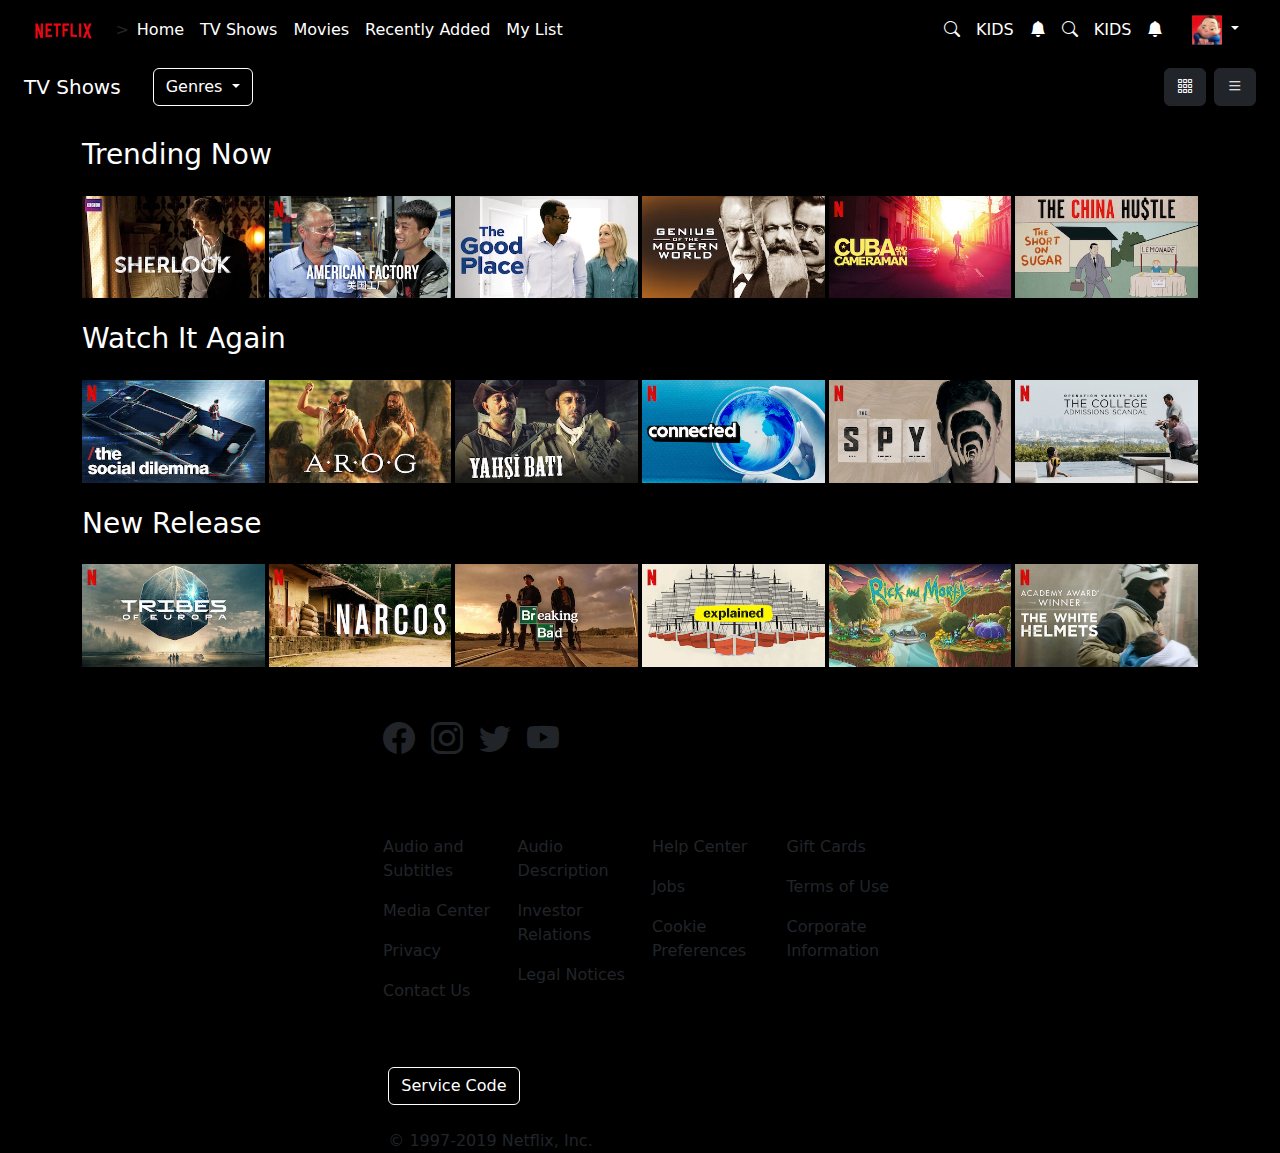
<file: index.html>
<!DOCTYPE html>
<html lang="en">
  <head>
    <meta charset="utf-8" />
    <meta name="viewport" content="width=device-width, initial-scale=1" />
    <title>Bootstrap demo</title>
    <link rel="stylesheet" href="/reset.css" />
    <link rel="stylesheet" href="/style.css" />
    <link
      rel="stylesheet"
      href="https://cdn.jsdelivr.net/npm/bootstrap-icons@1.11.3/font/bootstrap-icons.min.css"
    />
    <link
      href="https://cdn.jsdelivr.net/npm/bootstrap@5.3.3/dist/css/bootstrap.min.css"
      rel="stylesheet"
      integrity="sha384-QWTKZyjpPEjISv5WaRU9OFeRpok6YctnYmDr5pNlyT2bRjXh0JMhjY6hW+ALEwIH"
      crossorigin="anonymous"
    />
  </head>
  <body class="bg-black">
    <header>
      <nav class="navbar navbar-expand-lg navbar-dark bg-black px-3">
        <div class="container-fluid">
          <a class="navbar-brand" href="#">
            <img
              src="/assets/netflix_logo.png"
              alt="Netflix Logo"
              class="img-fluid avatar-img"
            />
          </a>

          >
          <button
            class="navbar-toggler"
            type="button"
            data-bs-toggle="collapse"
            data-bs-target="#navbarNav"
            aria-controls="navbarNav"
            aria-expanded="false"
            aria-label="Toggle navigation"
          >
            <span class="navbar-toggler-icon"></span>
          </button>

          <div class="collapse navbar-collapse" id="navbarNav">
            <ul class="navbar-nav me-auto mb-2 mb-lg-0">
              <li class="nav-item">
                <a class="nav-link text-white" href="#">Home</a>
              </li>
              <li class="nav-item">
                <a class="nav-link text-white" href="#">TV Shows</a>
              </li>
              <li class="nav-item">
                <a class="nav-link text-white" href="#">Movies</a>
              </li>
              <li class="nav-item">
                <a class="nav-link text-white" href="#">Recently Added</a>
              </li>
              <li class="nav-item">
                <a class="nav-link text-white" href="#">My List</a>
              </li>
            </ul>
          </div>

          <div class="d-flex align-items-center">
            <a href="#" class="text-white me-3">
              <i class="bi bi-search"></i>
            </a>
            <span class="text-white me-3">KIDS</span>
            <a href="#" class="text-white me-3">
              <i class="bi bi-bell-fill"></i>
            </a>

            <div class="d-flex align-items-center">
              <a href="#" class="text-white me-3">
                <i class="bi bi-search"></i>
              </a>
              <span class="text-white me-3">KIDS</span>
              <a href="#" class="text-white me-3">
                <i class="bi bi-bell-fill"></i>
              </a>

              <div class="dropdown">
                <button
                  class="btn dropdown-toggle text-white"
                  type="button"
                  id="avatarDropdown"
                  data-bs-toggle="dropdown"
                  aria-expanded="false"
                >
                  <img
                    src="/assets/avatar.png"
                    alt="avatar"
                    class="img-fluid avatar-img"
                  />
                </button>
                <ul
                  class="dropdown-menu dropdown-menu-end"
                  aria-labelledby="avatarDropdown"
                >
                  <li>
                    <a class="dropdown-item" href="/Edit Profile.html"
                      >Profile</a
                    >
                  </li>
                  <li>
                    <a class="dropdown-item" href="/account.html">Settings</a>
                  </li>
                  <li><a class="dropdown-item" href="#">Log Out</a></li>
                </ul>
              </div>
            </div>
          </div>
        </div>
      </nav>
    </header>

    <main>
      <section>
        <div class="container-fluid">
          <nav class="navbar navbar-expand-lg navbar-light w-100">
            <div class="container-fluid">
              <span class="navbar-brand h4 mb-0 text-white">TV Shows</span>

              <div class="dropdown ms-3">
                <button
                  class="btn dropdown-toggle border border-white text-white"
                  type="button"
                  id="dropdownGenres"
                  data-bs-toggle="dropdown"
                  aria-expanded="false"
                >
                  Genres
                </button>
                <ul class="dropdown-menu" aria-labelledby="dropdownGenres">
                  <li><a class="dropdown-item" href="#">Action</a></li>
                  <li><a class="dropdown-item" href="#">Comedy</a></li>
                  <li><a class="dropdown-item" href="#">Drama</a></li>
                </ul>
              </div>

              <div class="ms-auto view-buttons d-flex">
                <button class="btn btn-dark me-2" type="button">
                  <i class="bi bi-grid-3x3-gap"></i>
                </button>
                <button class="btn btn-dark" type="button">
                  <i class="bi bi-list"></i>
                </button>
              </div>
            </div>
          </nav>
        </div>
      </section>
      <section>
        <div class="container">
          <h3 class="mt-4 mb-4 text-white">Trending Now</h3>

          <div class="row g-1">
            <div class="col-4 col-sm-2">
              <div>
                <img src="/assets/media/media0.webp" class="img-fluid" alt="" />
              </div>
            </div>
            <div class="col-4 col-sm-2">
              <div>
                <img src="/assets/media/media1.jpg" class="img-fluid" alt="" />
              </div>
            </div>
            <div class="col-4 col-sm-2">
              <div>
                <img src="/assets/media/media2.webp" class="img-fluid" alt="" />
              </div>
            </div>
            <div class="col-4 col-sm-2">
              <div>
                <img src="/assets/media/media3.webp" class="img-fluid" alt="" />
              </div>
            </div>
            <div class="col-4 col-sm-2">
              <div>
                <img src="/assets/media/media4.jpg" class="img-fluid" alt="" />
              </div>
            </div>
            <div class="col-4 col-sm-2">
              <div>
                <img src="/assets/media/media5.webp" class="img-fluid" alt="" />
              </div>
            </div>
          </div>
        </div>
      </section>

      <section>
        <div class="container">
          <h3 class="mt-4 mb-4 text-white">Watch It Again</h3>

          <div class="row g-1">
            <div class="col-4 col-sm-2">
              <div>
                <img src="/assets/media/media6.jpg" class="img-fluid" alt="" />
              </div>
            </div>
            <div class="col-4 col-sm-2">
              <div>
                <img src="/assets/media/media7.webp" class="img-fluid" alt="" />
              </div>
            </div>
            <div class="col-4 col-sm-2">
              <div>
                <img src="/assets/media/media8.webp" class="img-fluid" alt="" />
              </div>
            </div>
            <div class="col-4 col-sm-2">
              <div>
                <img src="/assets/media/media9.jpg" class="img-fluid" alt="" />
              </div>
            </div>
            <div class="col-4 col-sm-2">
              <div>
                <img src="/assets/media/media10.jpg" class="img-fluid" alt="" />
              </div>
            </div>
            <div class="col-4 col-sm-2">
              <div>
                <img src="/assets/media/media11.jpg" class="img-fluid" alt="" />
              </div>
            </div>
          </div>
        </div>
      </section>

      <section>
        <div class="container">
          <h3 class="mt-4 mb-4 text-white">New Release</h3>

          <div class="row g-1">
            <div class="col-4 col-sm-2">
              <div>
                <img src="/assets/media/media12.jpg" class="img-fluid" alt="" />
              </div>
            </div>
            <div class="col-4 col-sm-2">
              <div>
                <img src="/assets/media/media13.jpg" class="img-fluid" alt="" />
              </div>
            </div>
            <div class="col-4 col-sm-2">
              <div>
                <img
                  src="/assets/media/media14.webp"
                  class="img-fluid"
                  alt=""
                />
              </div>
            </div>
            <div class="col-4 col-sm-2">
              <div>
                <img src="/assets/media/media15.jpg" class="img-fluid" alt="" />
              </div>
            </div>
            <div class="col-4 col-sm-2">
              <div>
                <img
                  src="/assets/media/media16.webp"
                  class="img-fluid"
                  alt=""
                />
              </div>
            </div>
            <div class="col-4 col-sm-2">
              <div>
                <img src="/assets/media/media17.jpg" class="img-fluid" alt="" />
              </div>
            </div>
          </div>
        </div>
      </section>
    </main>

    <footer>
      <section class="mt-5">
        <div class="container text-center">
          <div class="row">
            <div class="col"></div>
            <div class="col-6">
              <ul class="nav justify-content-start gap-3 ms-3">
                <li class="nav-item">
                  <i class="bi bi-facebook fs-2"></i>
                </li>
                <li class="nav-item">
                  <i class="bi bi-instagram fs-2"></i>
                </li>
                <li class="nav-item">
                  <i class="bi bi-twitter fs-2"></i>
                </li>
                <li class="nav-item">
                  <i class="bi bi-youtube fs-2"></i>
                </li>
              </ul>
            </div>
            <div class="col"></div>
          </div>
        </div>
      </section>

      <div class="container">
        <div class="row">
          <div class="col"></div>
          <div class="col-12 col-md-6">
            <div class="container mt-4 px-3 p-5">
              <div class="row text-start">
                <div class="col-6 col-md-3">
                  <p>Audio and Subtitles</p>
                  <p>Media Center</p>
                  <p>Privacy</p>
                  <p>Contact Us</p>
                </div>
                <div class="col-6 col-md-3">
                  <p>Audio Description</p>
                  <p>Investor Relations</p>
                  <p>Legal Notices</p>
                </div>
                <div class="col-6 col-md-3">
                  <p>Help Center</p>
                  <p>Jobs</p>
                  <p>Cookie Preferences</p>
                </div>
                <div class="col-6 col-md-3">
                  <p>Gift Cards</p>
                  <p>Terms of Use</p>
                  <p>Corporate Information</p>
                </div>
              </div>
            </div>
          </div>
          <div class="col"></div>
        </div>
      </div>
      <div>
        <div class="row">
          <div class="col"></div>
          <div class="col-5 ms-3">
            <button class="btn border border-white text-white">
              Service Code
            </button>
          </div>
          <div class="col"></div>
        </div>
      </div>
      <div>
        <div class="row mt-4">
          <div class="col"></div>
          <div class="col-5 ms-3">
            <span>© 1997-2019 Netflix, Inc.</span>
          </div>
          <div class="col"></div>
        </div>
      </div>
    </footer>

    <script
      src="https://cdn.jsdelivr.net/npm/bootstrap@5.3.3/dist/js/bootstrap.bundle.min.js"
      integrity="sha384-YvpcrYf0tY3lHB60NNkmXc5s9fDVZLESaAA55NDzOxhy9GkcIdslK1eN7N6jIeHz"
      crossorigin="anonymous"
    ></script>
  </body>
</html>
</file>
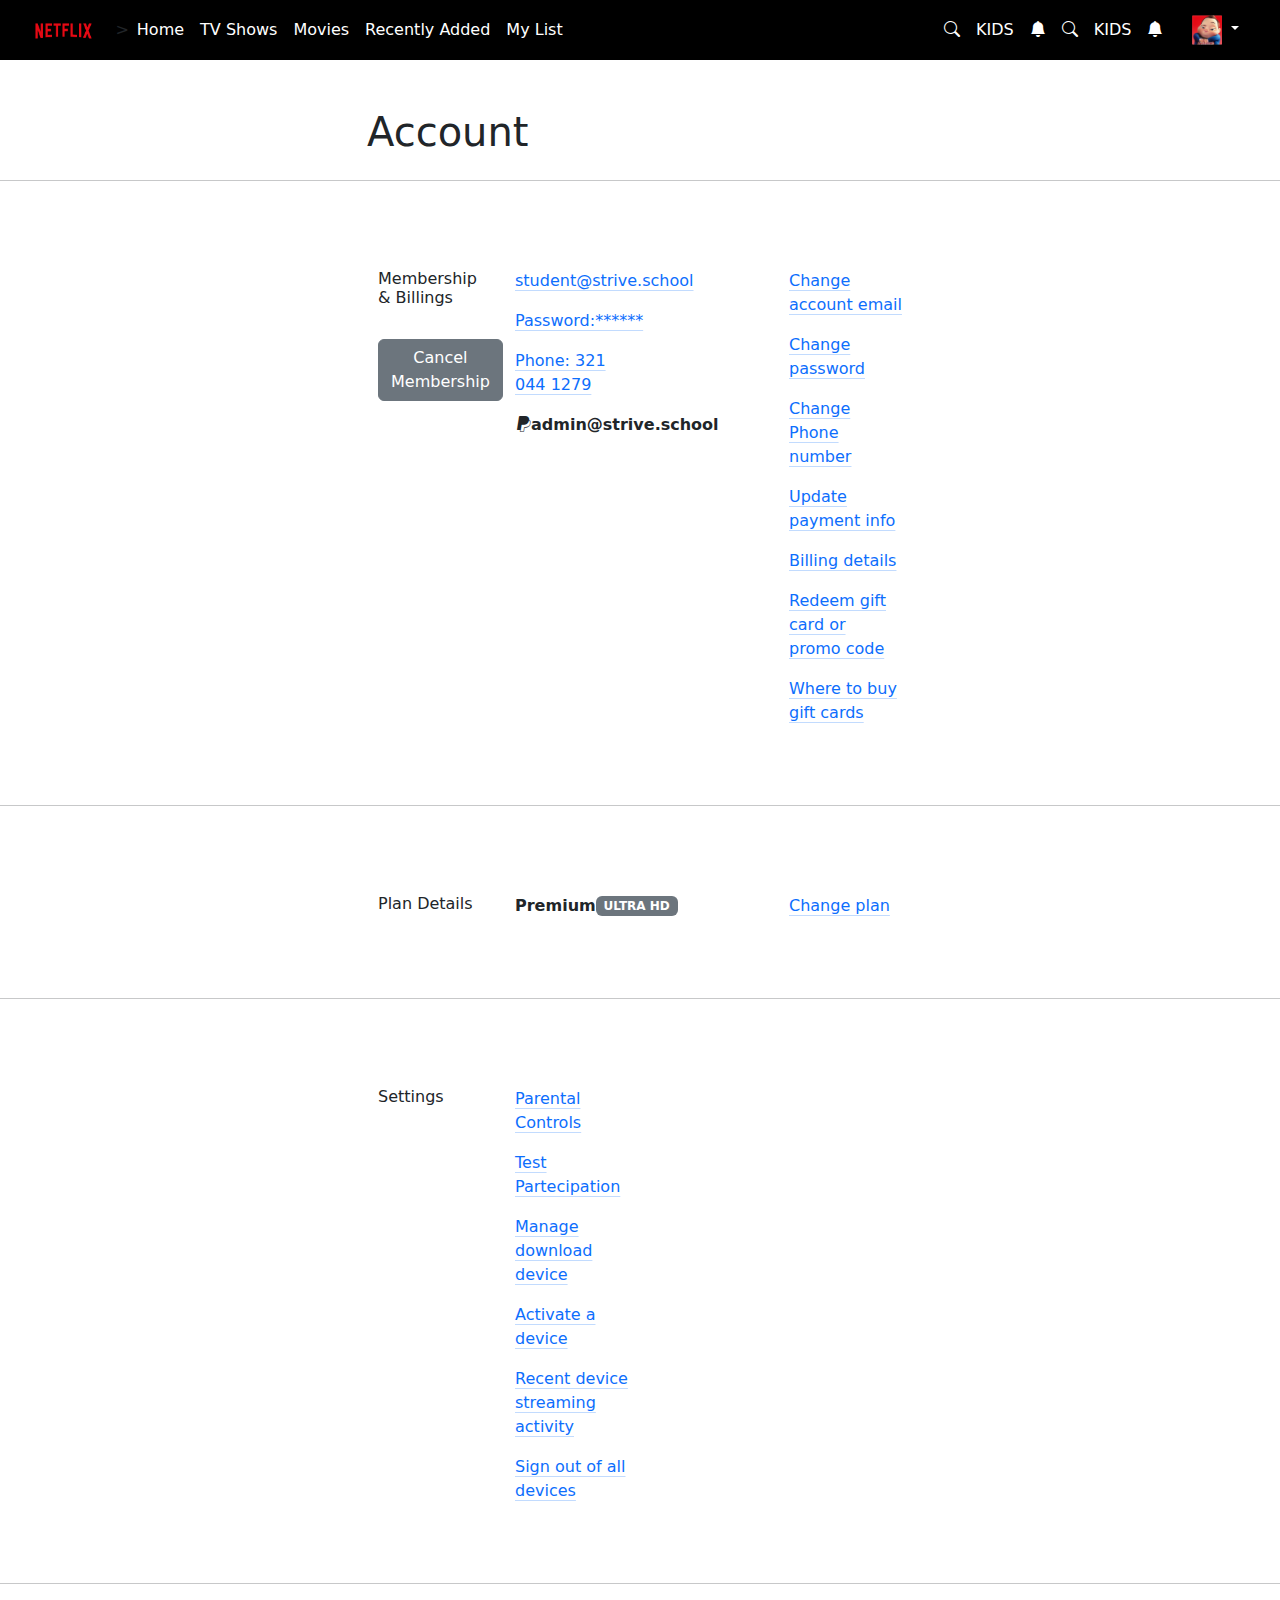
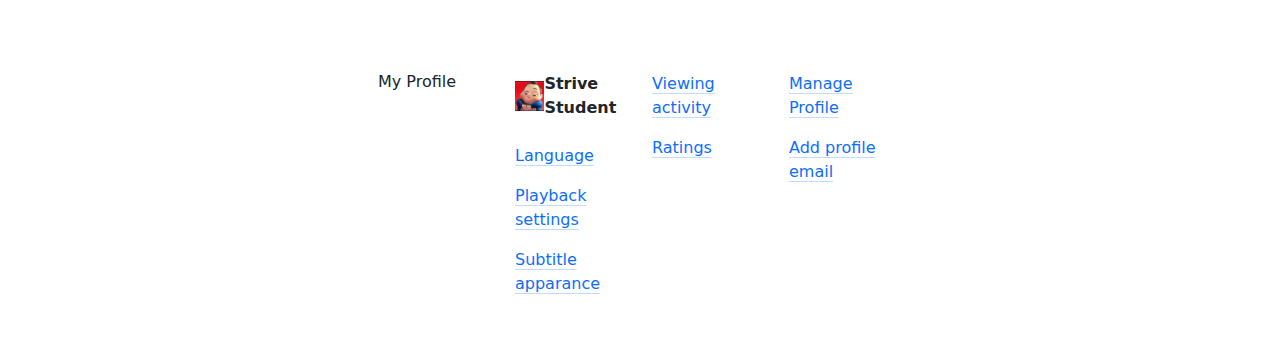
<file: account.html>
<!DOCTYPE html>
<html lang="en">
  <head>
    <meta charset="UTF-8" />
    <meta name="viewport" content="width=device-width, initial-scale=1.0" />
    <link rel="stylesheet" href="/reset.css" />
    <link rel="stylesheet" href="/style.css" />
    <link
      rel="stylesheet"
      href="https://cdn.jsdelivr.net/npm/bootstrap-icons@1.11.3/font/bootstrap-icons.min.css"
    />
    <link
      href="https://cdn.jsdelivr.net/npm/bootstrap@5.3.3/dist/css/bootstrap.min.css"
      rel="stylesheet"
      integrity="sha384-QWTKZyjpPEjISv5WaRU9OFeRpok6YctnYmDr5pNlyT2bRjXh0JMhjY6hW+ALEwIH"
      crossorigin="anonymous"
    />
    <title>Account</title>
  </head>
  <body>
    <header>
      <nav class="navbar navbar-expand-lg navbar-dark bg-black px-3">
        <div class="container-fluid">
          <a class="navbar-brand" href="#">
            <img
              src="/assets/netflix_logo.png"
              alt="Netflix Logo"
              class="img-fluid avatar-img"
            />
          </a>

          >
          <button
            class="navbar-toggler"
            type="button"
            data-bs-toggle="collapse"
            data-bs-target="#navbarNav"
            aria-controls="navbarNav"
            aria-expanded="false"
            aria-label="Toggle navigation"
          >
            <span class="navbar-toggler-icon"></span>
          </button>

          <div class="collapse navbar-collapse" id="navbarNav">
            <ul class="navbar-nav me-auto mb-2 mb-lg-0">
              <li class="nav-item">
                <a class="nav-link text-white" href="#">Home</a>
              </li>
              <li class="nav-item">
                <a class="nav-link text-white" href="#">TV Shows</a>
              </li>
              <li class="nav-item">
                <a class="nav-link text-white" href="#">Movies</a>
              </li>
              <li class="nav-item">
                <a class="nav-link text-white" href="#">Recently Added</a>
              </li>
              <li class="nav-item">
                <a class="nav-link text-white" href="#">My List</a>
              </li>
            </ul>
          </div>

          <div class="d-flex align-items-center">
            <a href="#" class="text-white me-3">
              <i class="bi bi-search"></i>
            </a>
            <span class="text-white me-3">KIDS</span>
            <a href="#" class="text-white me-3">
              <i class="bi bi-bell-fill"></i>
            </a>

            <div class="d-flex align-items-center">
              <a href="#" class="text-white me-3">
                <i class="bi bi-search"></i>
              </a>
              <span class="text-white me-3">KIDS</span>
              <a href="#" class="text-white me-3">
                <i class="bi bi-bell-fill"></i>
              </a>

              <div class="dropdown">
                <button
                  class="btn dropdown-toggle text-white"
                  type="button"
                  id="avatarDropdown"
                  data-bs-toggle="dropdown"
                  aria-expanded="false"
                >
                  <img
                    src="/assets/avatar.png"
                    alt="avatar"
                    class="img-fluid avatar-img"
                  />
                </button>
                <ul
                  class="dropdown-menu dropdown-menu-end"
                  aria-labelledby="avatarDropdown"
                >
                  <li>
                    <a class="dropdown-item" href="/Edit Profile.html"
                      >Profile</a
                    >
                  </li>
                  <li><a class="dropdown-item" href="#">Settings</a></li>
                  <li><a class="dropdown-item" href="#">Log Out</a></li>
                </ul>
              </div>
            </div>
          </div>
        </div>
      </nav>
    </header>
    <main>
      <section>
        <section class="mt-5">
          <div class="container text-start">
            <div class="row">
              <div class="col"></div>
              <div class="col-6">
                <h1>Account</h1>
              </div>
              <div class="col"></div>
            </div>
          </div>
          <hr />
        </section>
        <div class="container">
          <div class="row g-1">
            <div class="col"></div>
            <div class="col-12 col-md-6">
              <div class="container mt-4 px-3 p-5">
                <div class="row text-start">
                  <div class="col-6 col-md-3">
                    <h6>Membership & Billings</h6>
                    <br />
                    <button class="btn btn-secondary">Cancel Membership</button>
                  </div>

                  <div class="col-6 col-md-3">
                    <p>
                      <a
                        href="#"
                        class="link-primary link-offset-2 link-underline-opacity-25 link-underline-opacity-100-hover"
                        >student@strive.school</a
                      >
                    </p>
                    <p>
                      <a
                        href="#"
                        class="link-primary link-offset-2 link-underline-opacity-25 link-underline-opacity-100-hover"
                        >Password:******</a
                      >
                    </p>
                    <p>
                      <a
                        href="#"
                        class="link-primary link-offset-2 link-underline-opacity-25 link-underline-opacity-100-hover"
                        >Phone: 321 044 1279</a
                      >
                    </p>
                    <div class="d-flex align-items-center">
                      <i class="bi bi-paypal"></i>
                      <div><strong>admin@strive.school</strong></div>
                    </div>
                  </div>

                  <div class="col-6 col-md-3"></div>
                  <div class="col-6 col-md-3">
                    <p>
                      <a
                        href="#"
                        class="link-primary link-offset-2 link-underline-opacity-25 link-underline-opacity-100-hover"
                        >Change account email</a
                      >
                    </p>
                    <p>
                      <a
                        href="#"
                        class="link-primary link-offset-2 link-underline-opacity-25 link-underline-opacity-100-hover"
                        >Change password</a
                      >
                    </p>
                    <p>
                      <a
                        href="#"
                        class="link-primary link-offset-2 link-underline-opacity-25 link-underline-opacity-100-hover"
                        >Change Phone number</a
                      >
                    </p>
                    <p>
                      <a
                        href="#"
                        class="link-primary link-offset-2 link-underline-opacity-25 link-underline-opacity-100-hover"
                        >Update payment info</a
                      >
                    </p>
                    <p>
                      <a
                        href="#"
                        class="link-primary link-offset-2 link-underline-opacity-25 link-underline-opacity-100-hover"
                        >Billing details</a
                      >
                    </p>
                    <p>
                      <a
                        href="#"
                        class="link-primary link-offset-2 link-underline-opacity-25 link-underline-opacity-100-hover"
                        >Redeem gift card or promo code</a
                      >
                    </p>
                    <p>
                      <a
                        href="#"
                        class="link-primary link-offset-2 link-underline-opacity-25 link-underline-opacity-100-hover"
                        >Where to buy gift cards</a
                      >
                    </p>
                  </div>
                </div>
              </div>
            </div>
            <div class="col"></div>
          </div>
        </div>
      </section>
      <hr />
      <section>
        <div class="container">
          <div class="row g-1">
            <div class="col"></div>
            <div class="col-12 col-md-6">
              <div class="container mt-4 px-3 p-5">
                <div class="row text-start">
                  <div class="col-6 col-md-3">
                    <h6>Plan Details</h6>
                  </div>

                  <div class="col-6 col-md-3">
                    <div class="d-flex align-items-center">
                      <strong>Premium</strong
                      ><span class="badge bg-secondary">ULTRA HD</span>
                      <div></div>
                    </div>
                  </div>
                  <div class="col-6 col-md-3"></div>
                  <div class="col-6 col-md-3">
                    <p>
                      <a
                        href="#"
                        class="link-primary link-offset-2 link-underline-opacity-25 link-underline-opacity-100-hover"
                        >Change plan</a
                      >
                    </p>
                  </div>
                </div>
              </div>
            </div>
            <div class="col"></div>
          </div>
        </div>
        <hr />
      </section>
      <section>
        <div class="container">
          <div class="row g-1">
            <div class="col"></div>
            <div class="col-12 col-md-6">
              <div class="container mt-4 px-3 p-5">
                <div class="row text-start">
                  <div class="col-6 col-md-3">
                    <h6>Settings</h6>
                  </div>

                  <div class="col-6 col-md-3">
                    <p>
                      <a
                        href="#"
                        class="link-primary link-offset-2 link-underline-opacity-25 link-underline-opacity-100-hover"
                        >Parental Controls</a
                      >
                    </p>
                    <p>
                      <a
                        href="#"
                        class="link-primary link-offset-2 link-underline-opacity-25 link-underline-opacity-100-hover"
                        >Test Partecipation</a
                      >
                    </p>
                    <p>
                      <a
                        href="#"
                        class="link-primary link-offset-2 link-underline-opacity-25 link-underline-opacity-100-hover"
                        >Manage download device</a
                      >
                    </p>
                    <p>
                      <a
                        href="#"
                        class="link-primary link-offset-2 link-underline-opacity-25 link-underline-opacity-100-hover"
                        >Activate a device</a
                      >
                    </p>
                    <p>
                      <a
                        href="#"
                        class="link-primary link-offset-2 link-underline-opacity-25 link-underline-opacity-100-hover"
                        >Recent device streaming activity</a
                      >
                    </p>
                    <p>
                      <a
                        href="#"
                        class="link-primary link-offset-2 link-underline-opacity-25 link-underline-opacity-100-hover"
                        >Sign out of all devices</a
                      >
                    </p>
                  </div>
                  <div class="col-6 col-md-3"></div>
                  <div class="col-6 col-md-3"></div>
                </div>
              </div>
            </div>
            <div class="col"></div>
          </div>
        </div>
      </section>
      <hr />
      <section>
        <div class="container">
          <div class="row g-1">
            <div class="col"></div>
            <div class="col-12 col-md-6">
              <div class="container mt-4 px-3 p-5">
                <div class="row text-start">
                  <div class="col-6 col-md-3">
                    <h6>My Profile</h6>
                  </div>

                  <div class="col-6 col-md-3">
                    <div class="d-flex align-items-center">
                      <img
                        src="/assets/avatar.png"
                        class="avatar-img"
                        alt="Profile Avatar"
                      />
                      <div><strong>Strive Student</strong></div>
                    </div>
                    <br />
                    <p>
                      <a
                        href="#"
                        class="link-primary link-offset-2 link-underline-opacity-25 link-underline-opacity-100-hover"
                        >Language</a
                      >
                    </p>
                    <p>
                      <a
                        href="#"
                        class="link-primary link-offset-2 link-underline-opacity-25 link-underline-opacity-100-hover"
                        >Playback settings</a
                      >
                    </p>
                    <p>
                      <a
                        href="#"
                        class="link-primary link-offset-2 link-underline-opacity-25 link-underline-opacity-100-hover"
                        >Subtitle apparance</a
                      >
                    </p>
                  </div>
                  <div class="col-6 col-md-3">
                    <p>
                      <a
                        href="#"
                        class="link-primary link-offset-2 link-underline-opacity-25 link-underline-opacity-100-hover"
                        >Viewing activity</a
                      >
                    </p>
                    <p>
                      <a
                        href="#"
                        class="link-primary link-offset-2 link-underline-opacity-25 link-underline-opacity-100-hover"
                        >Ratings</a
                      >
                    </p>
                  </div>
                  <div class="col-6 col-md-3">
                    <p>
                      <a
                        href="#"
                        class="link-primary link-offset-2 link-underline-opacity-25 link-underline-opacity-100-hover"
                        >Manage Profile</a
                      >
                    </p>
                    <p>
                      <a
                        href="#"
                        class="link-primary link-offset-2 link-underline-opacity-25 link-underline-opacity-100-hover"
                        >Add profile email</a
                      >
                    </p>
                  </div>
                </div>
              </div>
            </div>
            <div class="col"></div>
          </div>
        </div>
      </section>
    </main>
  </body>
</html>
</file>
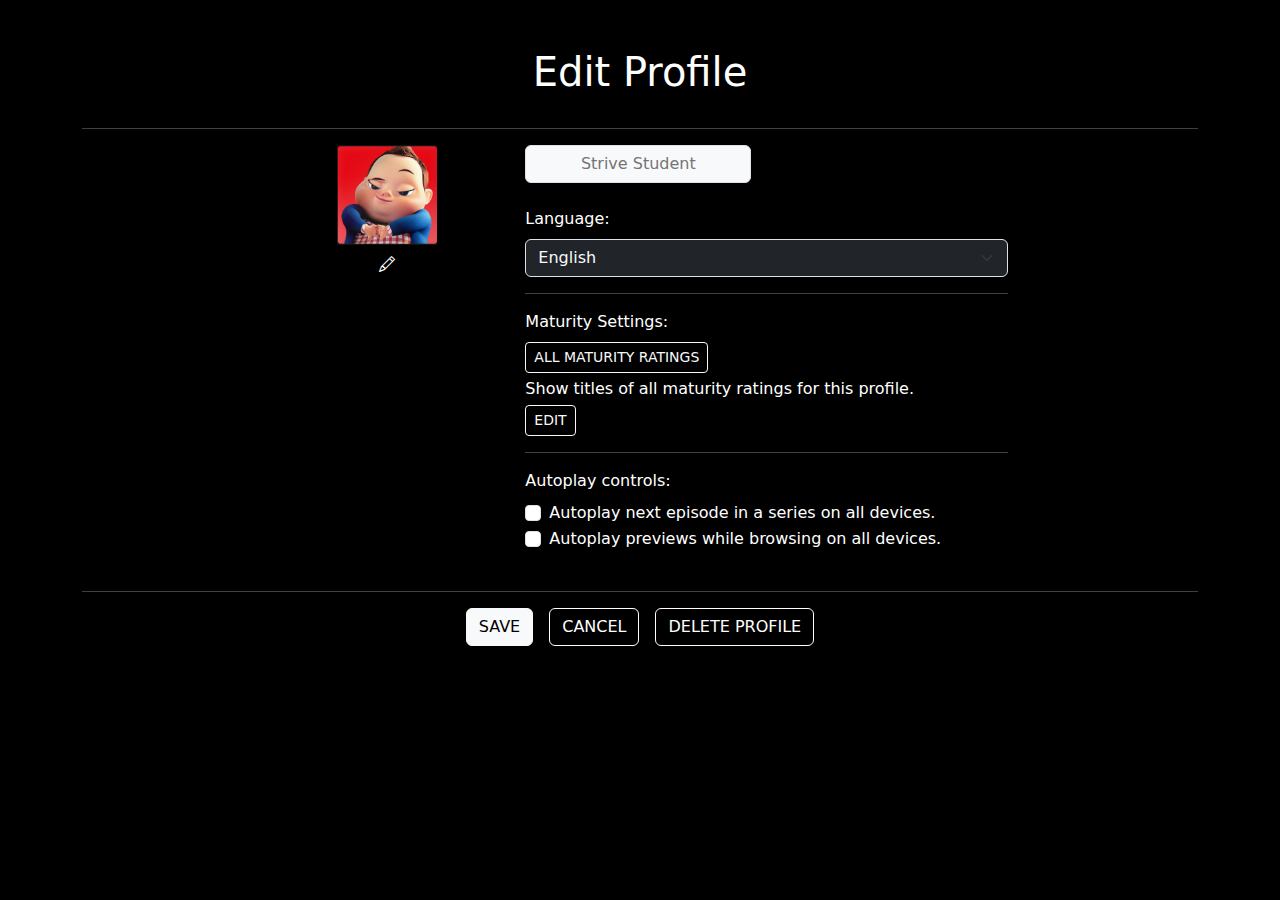
<file: Edit Profile.html>
<!DOCTYPE html>
<html lang="en">
  <head>
    <meta charset="UTF-8" />
    <meta name="viewport" content="width=device-width, initial-scale=1.0" />
    <link rel="stylesheet" href="/reset.css" />
    <link rel="stylesheet" href="/style.css" />
    <link
      rel="stylesheet"
      href="https://cdn.jsdelivr.net/npm/bootstrap-icons@1.11.3/font/bootstrap-icons.min.css"
    />
    <link
      href="https://cdn.jsdelivr.net/npm/bootstrap@5.3.3/dist/css/bootstrap.min.css"
      rel="stylesheet"
      integrity="sha384-QWTKZyjpPEjISv5WaRU9OFeRpok6YctnYmDr5pNlyT2bRjXh0JMhjY6hW+ALEwIH"
      crossorigin="anonymous"
    />
    <title>Edit Profile</title>
  </head>
  <body class="bg-black text-white">
    <main>
      <!-- Titolo della sezione -->
      <section class="mt-5">
        <div class="container">
          <div class="row justify-content-center">
            <div class="col-12 col-md-8 text-center">
              <h1>Edit Profile</h1>
            </div>
          </div>
        </div>
      </section>

      <section class="mt-4">
        <div class="container">
          <hr class="hr1" />
          <div class="row justify-content-center">
            <div class="col-12 col-md-8">
              <div class="row">
                <div
                  class="col-12 col-md-4 d-flex flex-column align-items-center mb-3 mb-md-0"
                >
                  <img
                    src="/assets/avatar.png"
                    class="img-fluid mb-2"
                    alt="Profile Picture"
                    style="width: 100px; height: 100px"
                  />
                  <span class="edit-icon text-white">
                    <i class="bi bi-pencil"></i>
                  </span>
                </div>

                <div class="col-12 col-md-8">
                  <div class="mb-3">
                    <input
                      type="text"
                      class="input-group-text"
                      placeholder="Strive Student"
                    />
                    <br />
                    <label for="language" class="form-label">Language:</label>
                    <select class="form-select bg-dark text-light">
                      <option>English</option>
                      <option>Spanish</option>
                      <option>French</option>
                    </select>
                  </div>
                  <hr />
                  <div class="mb-3">
                    <label class="form-label">Maturity Settings:</label>
                    <br />
                    <button class="btn btn-outline-light btn-sm mb-1">
                      ALL MATURITY RATINGS
                    </button>
                    <p class="mb-1">
                      Show titles of all maturity ratings for this profile.
                    </p>
                    <button class="btn btn-outline-light btn-sm">EDIT</button>
                  </div>
                  <hr />
                  <div class="mb-4">
                    <label class="form-label">Autoplay controls:</label>
                    <div class="form-check">
                      <input class="form-check-input checks" type="checkbox" />
                      <label class="form-check-label">
                        Autoplay next episode in a series on all devices.
                      </label>
                    </div>
                    <div class="form-check">
                      <input class="form-check-input checks" type="checkbox" />
                      <label class="form-check-label">
                        Autoplay previews while browsing on all devices.
                      </label>
                    </div>
                  </div>
                </div>
              </div>
            </div>
          </div>
        </div>
      </section>

      <!-- Pulsanti finali -->
      <section>
        <div class="container text-center">
          <hr class="hr1" />
          <div class="row justify-content-center">
            <div
              class="col-12 col-md-8 d-flex flex-wrap justify-content-center text-center"
            >
              <button class="btn btn-light mb-2 mx-2">SAVE</button>
              <button class="btn border border-white text-white mb-2 mx-2">
                CANCEL
              </button>
              <button class="btn border border-white text-white mb-2 mx-2">
                DELETE PROFILE
              </button>
            </div>
          </div>
        </div>
      </section>
    </main>
    <script
      src="https://cdn.jsdelivr.net/npm/bootstrap@5.3.3/dist/js/bootstrap.bundle.min.js"
      integrity="sha384-t7ETEBj7qe9L9l0UMY6yKZPVqE6Ry/tgJ+lu/if1cP6GH4jB+FlYQ6BQ0Qk1tacI"
      crossorigin="anonymous"
    ></script>
  </body>
</html>
</file>
<file: style.css>
@charset "UTF-8";
.avatar-img {
  max-height: 30px;
  width: auto;
  -o-object-fit: contain;
     object-fit: contain;
}

.checks {
  display: inline-block;
  width: 20px;
  height: 20px;
  background-color: #222;
  border: 1px solid #444;
  position: relative;
  border-radius: 4px;
}

/* Stile per la spunta */
.checks input[type=checkbox]:checked + .checkmark::after {
  content: "✔";
  color: #ccc;
  font-size: 14px;
  position: absolute;
  top: 50%;
  left: 50%;
  transform: translate(-50%, -50%);
}

.hr1 {
  width: auto;
}/*# sourceMappingURL=style.css.map */
</file>
